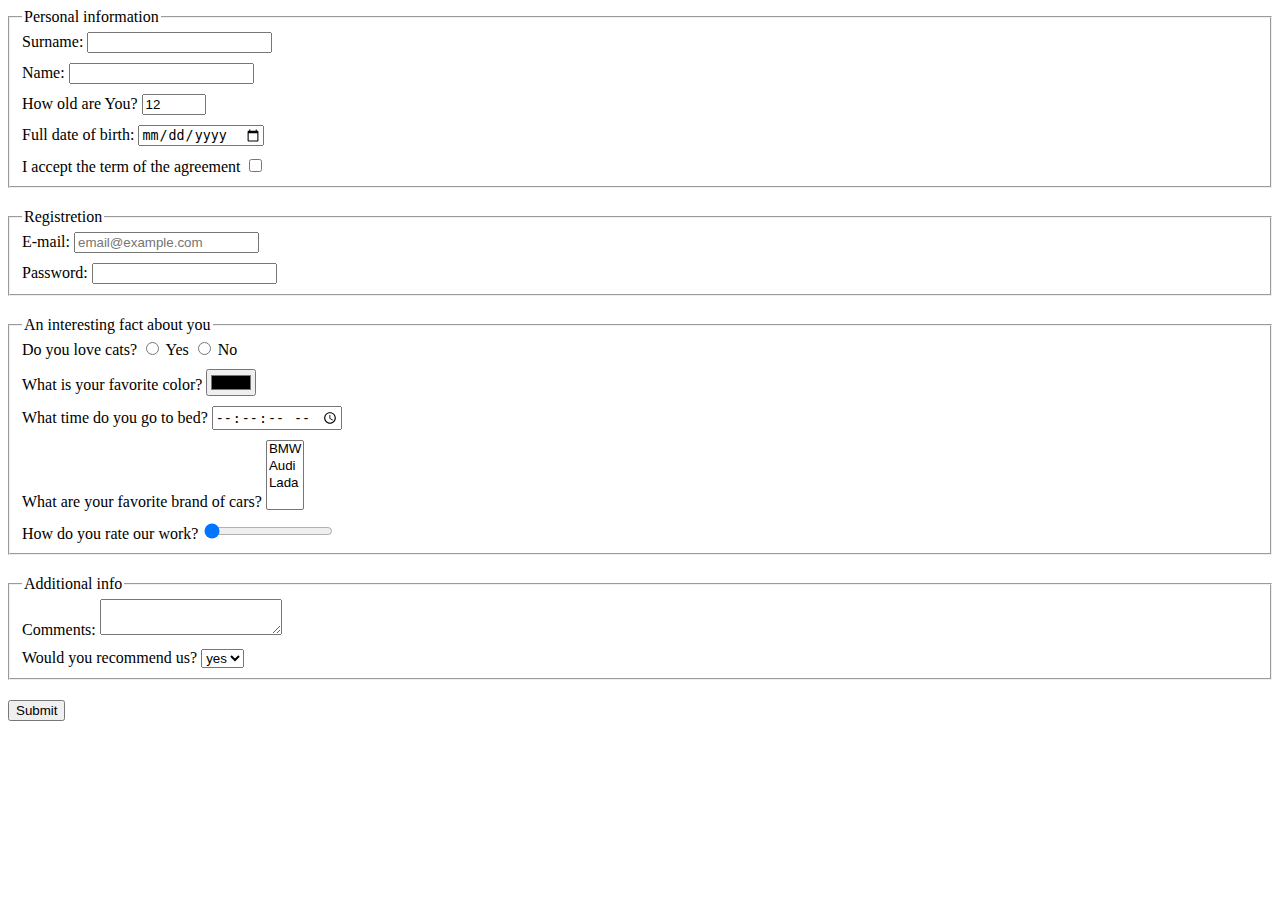
<file: index.html>
<!doctype html><html lang="en"><head><meta charset="UTF-8"><meta name="viewport" content="width=device-width, user-scalable=no, initial-scale=1.0, maximum-scale=1.0, minimum-scale=1.0"><meta http-equiv="X-UA-Compatible" content="ie=edge"><title>HTML Form</title><link rel="stylesheet" href="style.9a647a52.css"></head><body> <form action="https://mate-academy-form-lesson.herokuapp.com/create-application" method="post" onsubmit="onSubmit()"> <fieldset> <legend>Personal information</legend> <label class="form-field" for="surname"> Surname: <input type="text" name="writesurname" id="surname" autocomplete="off" required> </label> <label class="form-field" for="username"> Name: <input type="text" name="writename" id="username" autocomplete="off" required> </label> <label class="form-field" for="age"> How old are You? <input type="number" name="name" id="age" value="12" min="8" max="100" required> </label> <label class="form-field" for="birth"> Full date of birth: <input type="date" name="birth" id="birth"> </label> <label for="acceptCheckbox"> I accept the term of the agreement <input type="checkbox" name="acceptCheckbox" id="acceptCheckbox" required> </label> </fieldset> <fieldset> <legend>Registretion</legend> <label class="form-field" for="email"> E-mail: <input type="email" name="email" id="email" autocomplete="off" placeholder="email@example.com" required> </label> <label class="form-field" for="password"> Password: <input type="password" name="password" id="password" autocomplete="off" minlength="5" maxlength="15" required> </label> </fieldset> <fieldset> <legend>An interesting fact about you</legend> <div class="form-field"> Do you love cats? <label for="lovecatsY"> <input type="radio" name="lovecats" id="lovecatsY" value="Y"> Yes </label> <label for="lovecatsN"> <input type="radio" name="lovecats" id="lovecatsN" value="N"> No </label> </div> <label class="form-field" for="favcolor"> What is your favorite color? <input type="color" name="color" id="favcolor"> </label> <label class="form-field" for="gotobed"> What time do you go to bed? <input type="time" name="time" id="gotobed" step="2"> </label> <label class="form-field" for="favcar"> What are your favorite brand of cars? <select name="car" id="favcar" required multiple> <option value="BMW">BMW</option> <option value="Audi">Audi</option> <option value="Lada">Lada</option> </select> </label> <label class="form-field" for="ratework"> How do you rate our work? <input type="range" name="range" id="ratework" value="0"> </label> </fieldset> <fieldset> <legend>Additional info</legend> <label class="form-field" for="comments"> Comments: <textarea name="comments" cols="20" rows="2" id="comments">
          </textarea> </label> <label class="form-field" for="recommend"> Would you recommend us? <select name="car" id="recommend" required> <option value="yes">yes</option> <option value="no">no</option> </select> </label> </fieldset> <button type="submit">Submit</button> </form> <script type="text/javascript" src="main.e97352c4.js"></script> </body></html>
</file>
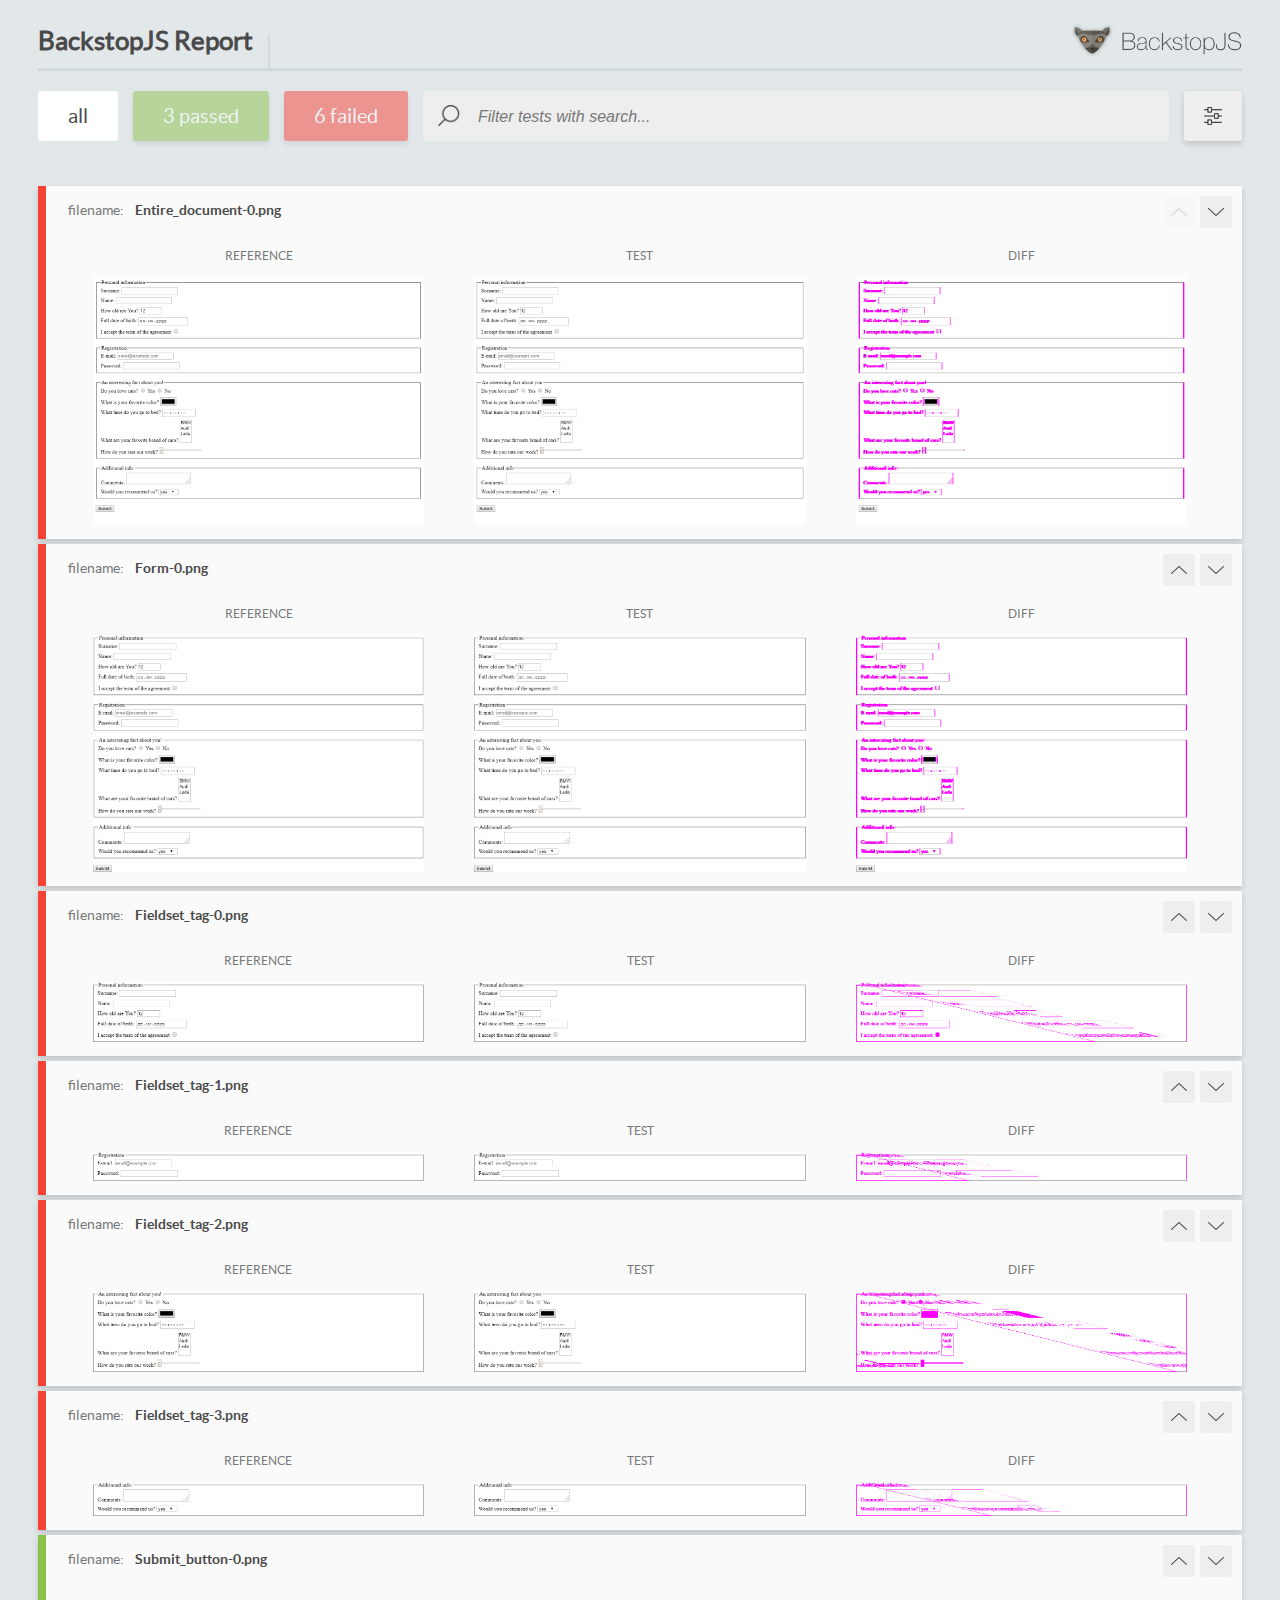
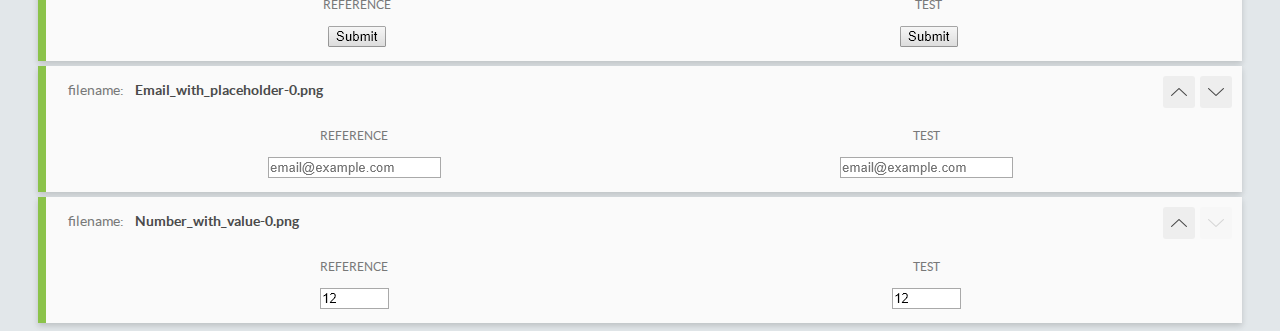
<file: report/html_report/index.html>
<!DOCTYPE html>
<html>
  <head>
    <meta charset="utf-8">
    <title>BackstopJS Report</title>

    <style>
      @font-face {
          font-family: 'latoregular';
          src: url('./assets/fonts/lato-regular-webfont.woff2') format('woff2'),
              url('./assets/fonts/lato-regular-webfont.woff') format('woff');
          font-weight: 400;
          font-style: normal;
      }
      @font-face {
          font-family: 'latobold';
          src: url('./assets/fonts/lato-bold-webfont.woff2') format('woff2'),
              url('./assets/fonts/lato-bold-webfont.woff') format('woff');
          font-weight: 700;
          font-style: normal;
      }

      .ReactModal__Body--open {
          overflow: hidden;
      }
      .ReactModal__Body--open .header {
        display: none;
      }

    </style>
  </head>
  <body style="background-color: #E2E7EA">
    <div id="root">

    </div>
    <script type="text/javascript">
      function report (report) { // eslint-disable-line no-unused-vars
        window.tests = report;
      }
    </script>
    <script type="text/javascript" src="config.js"></script>
    <script type="text/javascript" src="index_bundle.js"></script>
  </body>
</html>
</file>
<file: style.9a647a52.css>
fieldset{margin:0 0 20px}label.form-field{display:block}.form-field:not(:last-of-type),div.form-field{margin-bottom:10px}
/*# sourceMappingURL=style.9a647a52.css.map */
</file>
